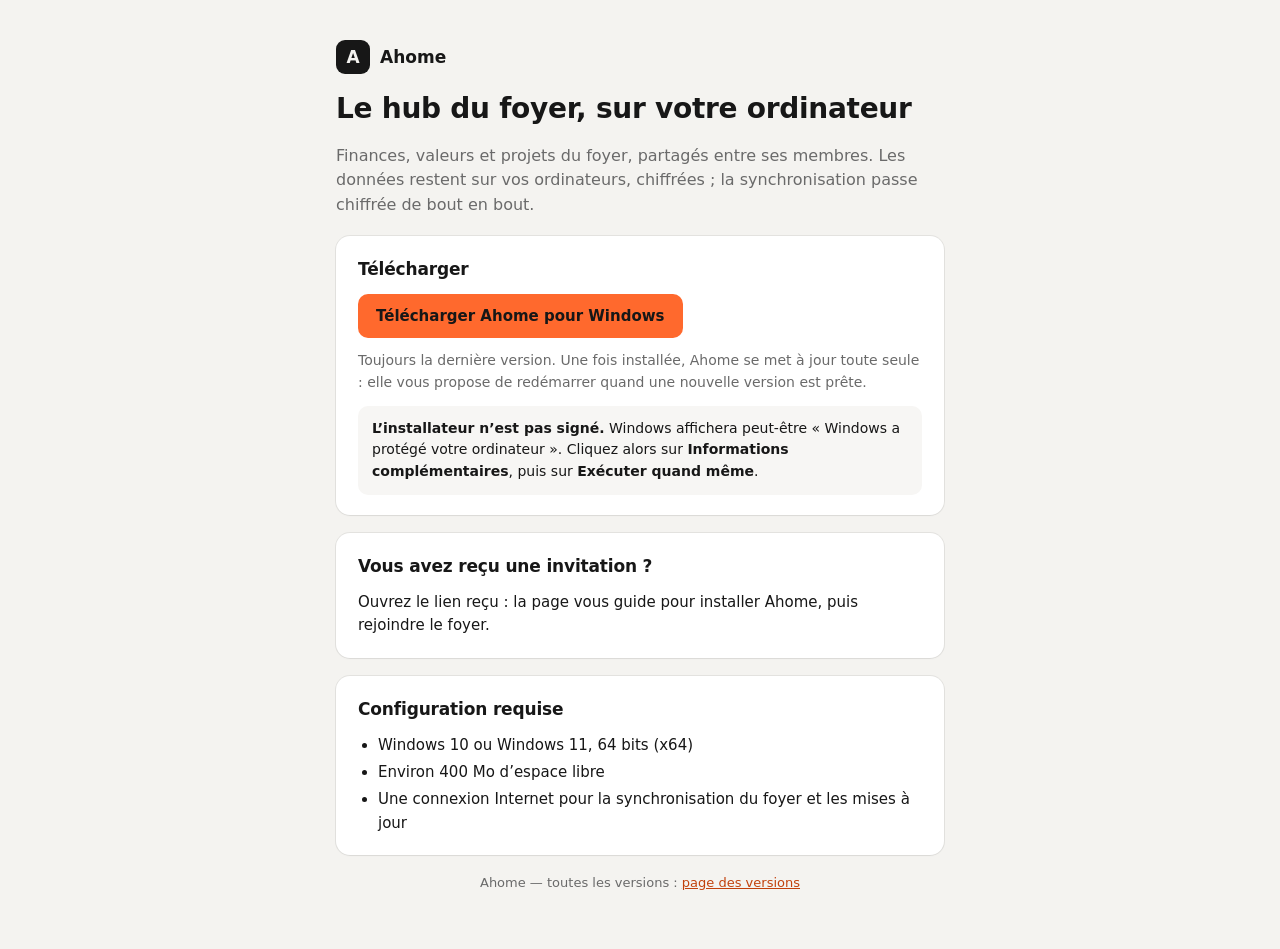
<file: index.html>
<!doctype html>
<html lang="fr">
<head>
  <meta charset="utf-8">
  <meta name="viewport" content="width=device-width, initial-scale=1">
  <meta http-equiv="Content-Security-Policy" content="default-src 'none'; style-src 'self'; img-src 'self'; base-uri 'none'; form-action 'none'">
  <meta name="referrer" content="no-referrer">
  <title>Télécharger Ahome</title>
  <meta name="description" content="Ahome, le hub du foyer : télécharger l’appli pour Windows.">
  <link rel="stylesheet" href="style.css">
</head>
<body>
  <main>
    <div class="brand"><span class="lg" aria-hidden="true">A</span><b>Ahome</b></div>
    <h1>Le hub du foyer, sur votre ordinateur</h1>
    <p class="lede">Finances, valeurs et projets du foyer, partagés entre ses membres. Les données restent sur vos ordinateurs, chiffrées ; la synchronisation passe chiffrée de bout en bout.</p>

    <section class="card" aria-labelledby="dl">
      <h2 id="dl">Télécharger</h2>
      <a class="btn" href="https://github.com/princeraph/ahome-releases/releases/latest/download/Ahome-Setup.exe">Télécharger Ahome pour Windows</a>
      <p class="hint">Toujours la dernière version. Une fois installée, Ahome se met à jour toute seule : elle vous propose de redémarrer quand une nouvelle version est prête.</p>
      <div class="note">
        <p><b>L’installateur n’est pas signé.</b> Windows affichera peut-être « Windows a protégé votre ordinateur ». Cliquez alors sur <b>Informations complémentaires</b>, puis sur <b>Exécuter quand même</b>.</p>
      </div>
    </section>

    <section class="card" aria-labelledby="inv">
      <h2 id="inv">Vous avez reçu une invitation ?</h2>
      <p>Ouvrez le lien reçu : la page vous guide pour installer Ahome, puis rejoindre le foyer.</p>
    </section>

    <section class="card" aria-labelledby="req">
      <h2 id="req">Configuration requise</h2>
      <ul class="req">
        <li>Windows 10 ou Windows 11, 64 bits (x64)</li>
        <li>Environ 400 Mo d’espace libre</li>
        <li>Une connexion Internet pour la synchronisation du foyer et les mises à jour</li>
      </ul>
    </section>

    <footer>Ahome — toutes les versions : <a href="https://github.com/princeraph/ahome-releases/releases">page des versions</a></footer>
  </main>
</body>
</html>
</file>
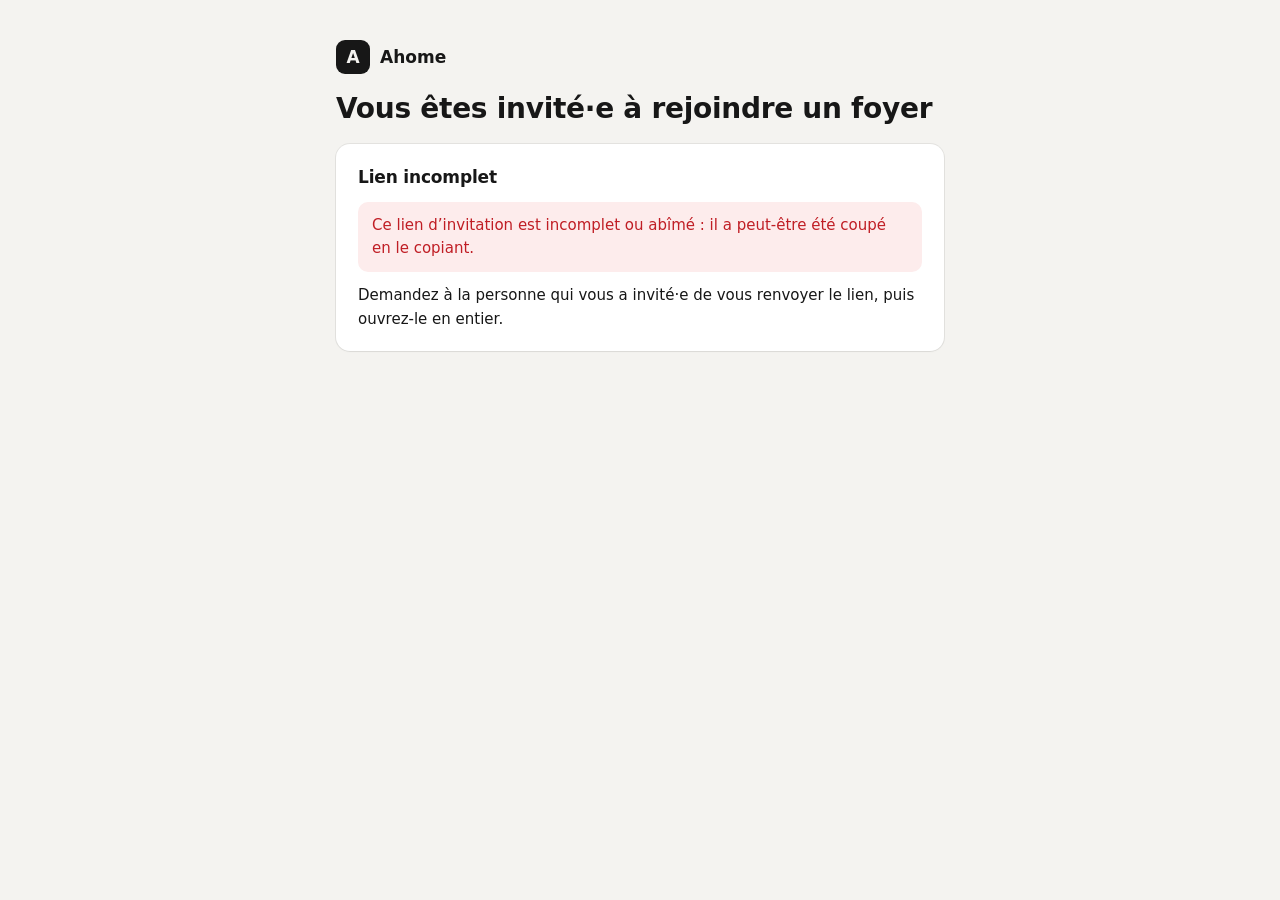
<file: rejoindre.html>
<!doctype html>
<html lang="fr">
<head>
  <meta charset="utf-8">
  <meta name="viewport" content="width=device-width, initial-scale=1">
  <!-- L'invitation est dans l'adresse, après « # » : le navigateur ne l'envoie jamais au serveur. Cette page ne
       charge rien d'autre qu'elle-même (ni police, ni script tiers, ni mesure d'audience) et n'envoie rien. -->
  <meta http-equiv="Content-Security-Policy" content="default-src 'none'; script-src 'self'; style-src 'self'; img-src 'self'; base-uri 'none'; form-action 'none'">
  <meta name="referrer" content="no-referrer">
  <title>Rejoindre un foyer — Ahome</title>
  <link rel="stylesheet" href="style.css">
</head>
<body>
  <main>
    <div class="brand"><span class="lg" aria-hidden="true">A</span><b>Ahome</b></div>
    <h1 id="titre">Vous êtes invité·e à rejoindre un foyer</h1>

    <noscript>
      <p class="warn">Cette page a besoin de JavaScript pour lire l’invitation. Sinon : installez Ahome, puis copiez l’adresse de cette page et collez-la dans « Rejoindre un foyer ».</p>
    </noscript>

    <section id="incomplet" class="card" aria-labelledby="incomplet-titre" hidden>
      <h2 id="incomplet-titre">Lien incomplet</h2>
      <p class="warn" role="alert">Ce lien d’invitation est incomplet ou abîmé : il a peut-être été coupé en le copiant.</p>
      <p>Demandez à la personne qui vous a invité·e de vous renvoyer le lien, puis ouvrez-le en entier.</p>
    </section>

    <section id="invitation" class="card" aria-labelledby="etapes" hidden>
      <h2 id="etapes" class="visually-hidden">Trois étapes</h2>
      <ol class="steps">
        <li>
          <h2>Télécharger et installer Ahome</h2>
          <p class="hint">Déjà installée sur cet ordinateur ? Passez à l’étape 2.</p>
          <a class="btn" href="https://github.com/princeraph/ahome-releases/releases/latest/download/Ahome-Setup.exe">Télécharger Ahome pour Windows</a>
          <p class="note">L’installateur n’est pas signé. Si Windows affiche « Windows a protégé votre ordinateur » : <b>Informations complémentaires</b>, puis <b>Exécuter quand même</b>. Windows 10 ou 11, 64 bits.</p>
        </li>
        <li>
          <h2>Ouvrir l’invitation dans Ahome</h2>
          <p class="hint">Votre navigateur demandera peut-être d’ouvrir Ahome : acceptez. Ahome s’ouvre sur « Rejoindre un foyer », le lien déjà rempli ; rien n’est envoyé avant que vous continuiez.</p>
          <a id="ouvrir" class="btn">Ouvrir dans Ahome</a>
        </li>
        <li>
          <h2>Si rien ne s’ouvre</h2>
          <p class="hint">Copiez le lien, ouvrez Ahome, choisissez « Rejoindre un foyer », puis collez-le.</p>
          <button id="copier" type="button" class="btn ghost">Copier le lien</button>
          <p id="copie-etat" class="hint" role="status"></p>
        </li>
      </ol>
      <p id="ensuite" class="hint">Ensuite, dans Ahome : votre prénom, votre propre phrase de récupération, puis trois mots à comparer avec l’écran de la personne qui vous a invité·e.</p>
    </section>
  </main>
  <script src="regle.js"></script>
  <script src="rejoindre.js"></script>
</body>
</html>
</file>
<file: style.css>
/* Les jetons du thème d'Ahome (clair ; sombre selon le système). Polices du système : rien n'est chargé d'ailleurs. */
:root {
  --bg: #F4F3F0;
  --card: #FFFFFF;
  --inset: #F7F6F4;
  --line: rgba(11, 11, 11, .08);
  --tx: #171717;
  --tx2: #6A6A6A;
  --acc: #FF692D;
  --accS: #FFEEE5;
  --accT: #C2410C;
  --neg: #E5484D;
  --negT: #C01E25;
  --negS: #FDECEC;
  --sh: 0 1px 2px rgba(11, 11, 11, .04), 0 0 0 1px rgba(11, 11, 11, .07);
  --radius: 14px;
  color-scheme: light dark;
  font-family: system-ui, 'Segoe UI', 'Helvetica Neue', Arial, sans-serif;
}
@media (prefers-color-scheme: dark) {
  :root {
    --bg: #0B0B0B;
    --card: #171717;
    --inset: #1E1E1E;
    --line: rgba(255, 255, 255, .09);
    --tx: #F4F4F4;
    --tx2: #A3A3A3;
    --acc: #FF7A45;
    --accS: rgba(255, 105, 45, .15);
    --accT: #FF9A6B;
    --neg: #F97066;
    --negT: #FB8A82;
    --negS: rgba(249, 112, 102, .13);
    --sh: 0 0 0 1px rgba(255, 255, 255, .07);
  }
}

* { box-sizing: border-box; }
[hidden] { display: none !important; }
.visually-hidden { position: absolute; width: 1px; height: 1px; margin: -1px; padding: 0; overflow: hidden; clip: rect(0 0 0 0); white-space: nowrap; border: 0; }
body { margin: 0; background: var(--bg); color: var(--tx); font-size: 15px; line-height: 1.55; -webkit-font-smoothing: antialiased; }
main { max-width: 640px; margin: 0 auto; padding: 40px 16px 56px; display: grid; gap: 18px; }
h1, h2 { font-weight: 650; letter-spacing: -.01em; margin: 0; }
h1 { font-size: 28px; line-height: 1.2; }
h2 { font-size: 17px; }
p { margin: 0; }
a { color: var(--accT); }
:focus-visible { outline: 2px solid var(--accT); outline-offset: 2px; }

.brand { display: flex; align-items: center; gap: 10px; }
.brand .lg { width: 34px; height: 34px; border-radius: 9px; background: var(--tx); color: var(--bg); display: grid; place-items: center; font-weight: 700; font-size: 17px; }
.brand b { font-size: 17px; font-weight: 650; }
.lede { color: var(--tx2); font-size: 16px; }

.card { background: var(--card); border-radius: var(--radius); box-shadow: var(--sh); padding: 20px 22px; display: grid; gap: 12px; }
.hint { color: var(--tx2); font-size: 14px; }
.note { background: var(--inset); border-radius: 10px; padding: 12px 14px; font-size: 14px; }
.note b { font-weight: 600; }
.warn { background: var(--negS); color: var(--negT); border-radius: 10px; padding: 12px 14px; }

.btn {
  display: inline-flex; align-items: center; justify-content: center; gap: 8px; min-height: 44px; padding: 0 18px;
  border: 0; border-radius: 10px; font: inherit; font-weight: 600; text-decoration: none; cursor: pointer;
  background: var(--acc); color: #171717; width: fit-content; /* encre sombre sur l’accent : 6,8:1 */
}
.btn:hover { filter: brightness(1.06); }
.btn.ghost { background: var(--card); color: var(--tx); box-shadow: var(--sh); }
.btn.ghost:hover { background: var(--inset); filter: none; }

ol.steps { list-style: none; margin: 0; padding: 0; display: grid; gap: 14px; counter-reset: step; }
ol.steps > li { counter-increment: step; display: grid; grid-template-columns: 34px 1fr; gap: 4px 12px; align-items: start; }
ol.steps > li::before {
  content: counter(step); grid-row: span 3; width: 28px; height: 28px; border-radius: 50%; display: grid; place-items: center;
  background: var(--accS); color: var(--accT); font-weight: 700; font-size: 14px;
}
ol.steps > li > * { grid-column: 2; }
ol.steps h2 { font-size: 16px; }

ul.req { margin: 0; padding-left: 20px; display: grid; gap: 4px; }
footer { color: var(--tx2); font-size: 13px; text-align: center; }
</file>
